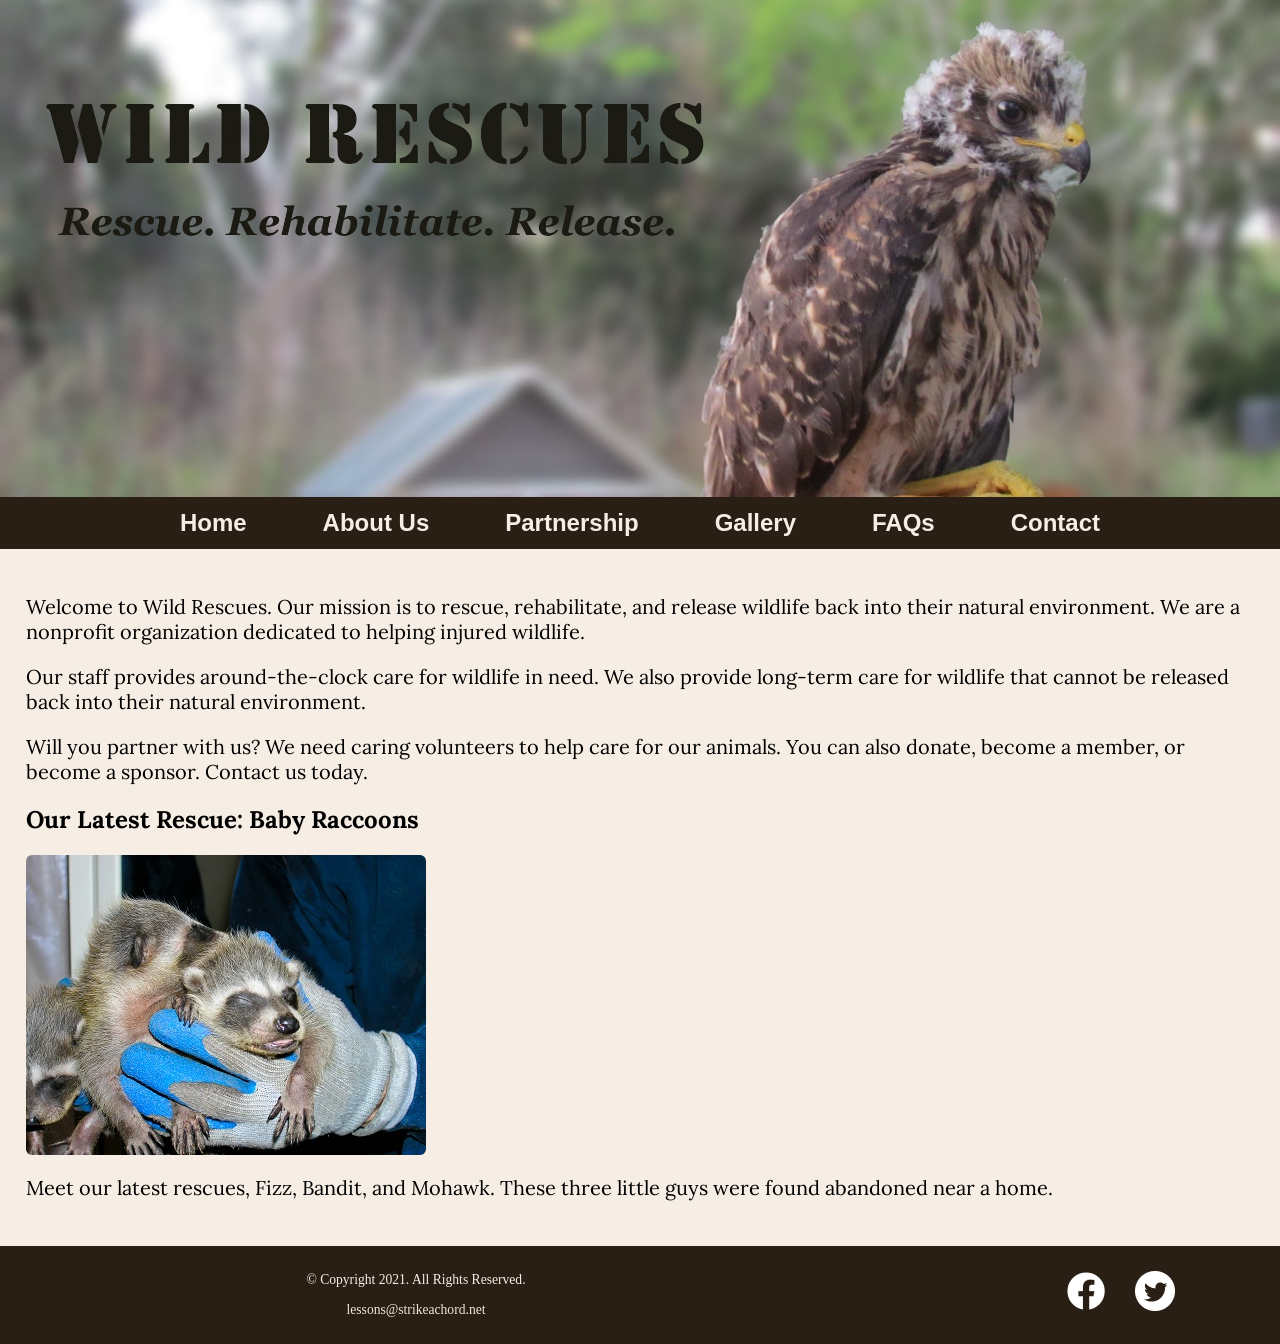
<file: index.html>
<!DOCTYPE html>
<!-- 
	Zacheriah Garcia
	index.html
	October 28, 2026
 -->
<html lang="en">
<head>
	<title>Wildlife Rescue | Wild Rescues</title>
	<meta charset="utf-8">
	<link rel="stylesheet" href="css/styles.min.css">
	<meta name="viewport" content="width=device-width, initial-scale=1.0">
	<meta name="description" content="Wild Rescues is a local nonprofit organization dedicated to helping injured, neglected, or orphaned wildlife.">
	<link href="https://fonts.googleapis.com/css2?family=Emblema+One&family=Lora:wght@400..700&display=swap" rel="stylesheet">
	<link rel="shortcut icon" href="images/favicon.ico">
	<link rel="icon" type="image/png" sizes="32x32" href="images/favicon-32.png">
	<link rel="apple-touch-icon" sizes="180x180" href="images/apple-touch-icon.png">
	<link rel="icon" sizes="192x192" href="images/android-chrome-192.png">
</head>
	
<body>

	<!-- Skip to COntent Link -->
	<a class="skip" href="#content">Skip to Content</a>

	<div id="wrapper">
	
		<!-- Mobile Nav -->
		<nav class="mobile-nav">
			<div id="nav-links">
				<a href="index.html">Home</a>
				<a href="about.html">About Us</a>
				<a href="partnership.html">Partnership</a>
				<a href="gallery.html">Gallery</a>
				<a href="faqs.html">FAQs</a>
				<a href="contact.html">Contact</a>
			</div>
			<a class="nav-icon" onclick="hamburger()">
				<div id="icon">&#9776;</div>
			</a>
		</nav>

		<header>
				<div class="tab-desk">
					<a href="index.html"><img src="images/baby-hawk.jpg" alt="rescued baby hawk"></a>
				</div>		
				
				<div class="mobile">
					<h1>&#128062; Wild Rescues</h1>
					<h3>Rescue. Rehabilitate. Release.</h3>
				</div>
		</header>
		
		<nav class="tab-desk">
				<ul>
					<li><a href="index.html">Home</a></li> 
					<li><a href="about.html">About Us</a></li>
					<li><a href="partnership.html">Partnership</a></li>
					<li><a href="gallery.html">Gallery</a></li>
					<li><a href="faqs.html">FAQs</a></li>
					<li><a href="contact.html">Contact</a></li>
				</ul>
		</nav>
		
		<!-- Use the main area to add the main content to the webpage -->
		<main id="content">
		
			<div id="welcome">
				<p>Welcome to Wild Rescues. Our mission is to rescue, rehabilitate, and release wildlife back into their natural environment. We are a nonprofit organization dedicated to helping injured wildlife.</p>
				
				<p>Our staff provides around-the-clock care for wildlife in need. We also provide long-term care for wildlife that cannot be released back into their natural environment.</p>
				
				<p>Will you partner with us? We need caring volunteers to help care for our animals. You can also donate, become a member, or become a sponsor. Contact us today.</p>
			</div>
			
			<div id="latest">
				<h2>Our Latest Rescue: Baby Raccoons</h2>
				<img src="images/baby-raccoons.jpg" alt="hands holding three baby raccoons" class="round">
				<p>Meet our latest rescues, Fizz, Bandit, and Mohawk. These three little guys were found abandoned near a home.</p>
			</div>
			
		</main>
		
	<footer>
		<div class="copyright">
			<p>&copy; Copyright 2021. All Rights Reserved.</p>
			<p><a href="mailto:lessons@strikeachord.net">lessons@strikeachord.net</a></p>
		</div>
		<div class="social">
			<a href="https://www.facebook.com/" target="_blank"><img src="images/facebook-logo.png" alt="Facebook logo"></a>
			<a href="https://x.com/" target="_blank"><img src="images/twitter-logo.png" alt="Twitter logo"></a>
		</div>
	</footer>

	</div>
	
	<script src="scripts/script.js"></script>
	
</body>

</html>
</file>
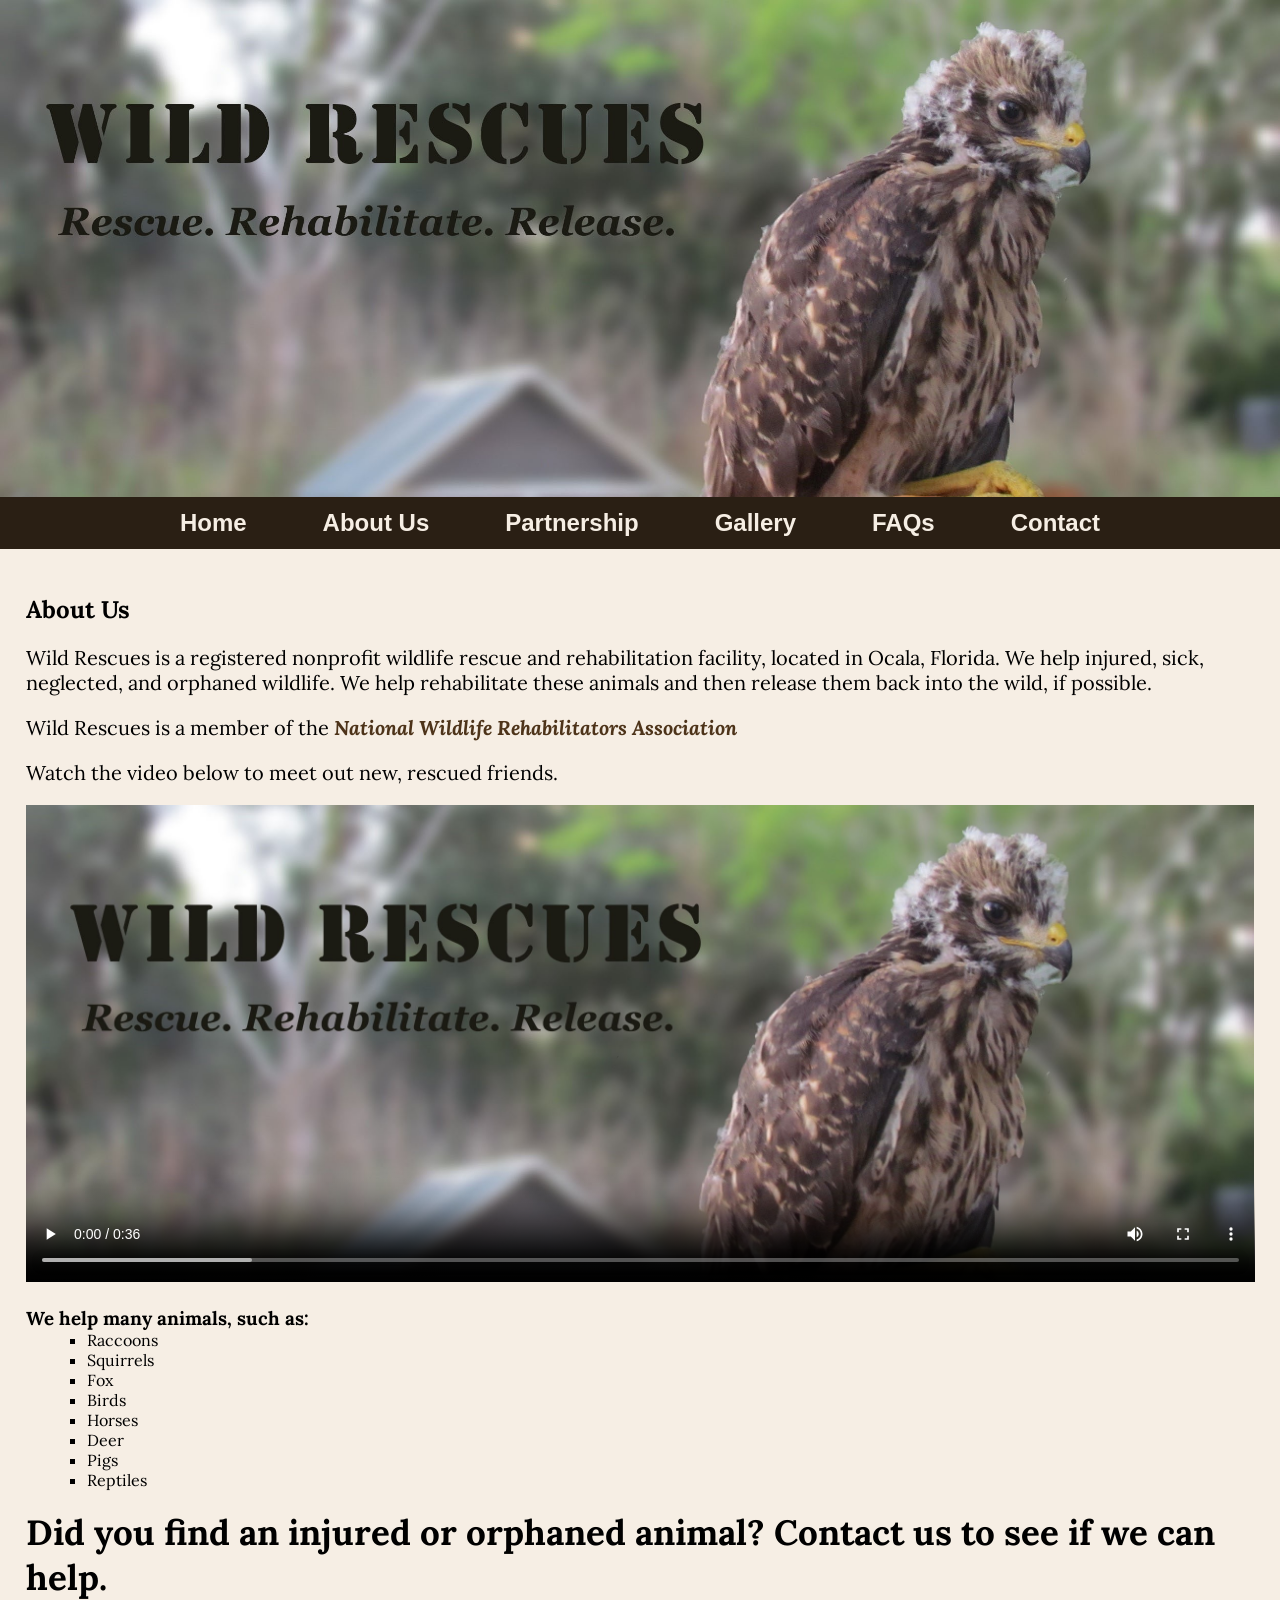
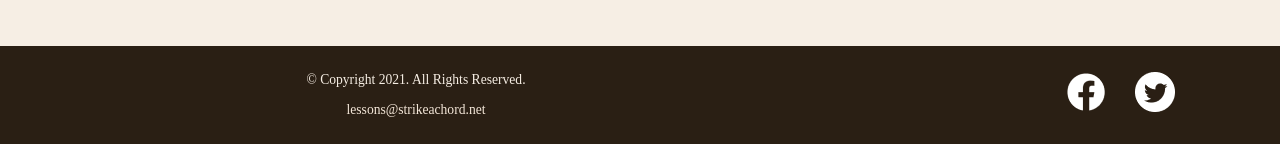
<file: about.html>
<!DOCTYPE html>
<!-- 
	Zacheriah Garcia
	about.html
	October 28, 2026
 -->
<html lang="en">
<head>
	<title>Rescue - Rehabilitate | Wild Rescues</title>
	<meta charset="utf-8">
	<link rel="stylesheet" href="css/styles.min.css">
	<meta name="viewport" content="width=device-width, initial-scale=1.0">
	<meta name="description" content="We help rehabilitate local wildlife, such as raccoons, squirrels, fox, birds, deer, horses, pigs, and reptiles.">
	<link href="https://fonts.googleapis.com/css2?family=Emblema+One&family=Lora:wght@400..700&display=swap" rel="stylesheet">
	<link rel="shortcut icon" href="images/favicon.ico">
	<link rel="icon" type="image/png" sizes="32x32" href="images/favicon-32.png">
	<link rel="apple-touch-icon" sizes="180x180" href="images/apple-touch-icon.png">
	<link rel="icon" sizes="192x192" href="images/android-chrome-192.png">
</head>
	
<body>

	<!-- Skip to COntent Link -->
	<a class="skip" href="#content">Skip to Content</a>

	<div id="wrapper">
	
		<!-- Mobile Nav -->
		<nav class="mobile-nav">
			<div id="nav-links">
				<a href="index.html">Home</a>
				<a href="about.html">About Us</a>
				<a href="partnership.html">Partnership</a>
				<a href="gallery.html">Gallery</a>
				<a href="faqs.html">FAQs</a>
				<a href="contact.html">Contact</a>
			</div>
			<a class="nav-icon" onclick="hamburger()">
				<div id="icon">&#9776;</div>
			</a>
		</nav>
		
		<header>
				<div class="tab-desk">
					<a href="index.html"><img src="images/baby-hawk.jpg" alt="rescued baby hawk"></a>
				</div>		
				
				<div class="mobile">
					<h1>&#128062; Wild Rescues</h1>
					<h3>Rescue. Rehabilitate. Release.</h2>
				</div>
		</header>
		
		<nav class="tab-desk">
			<ul>
				<li><a href="index.html">Home</a></li> 
				<li><a href="about.html">About Us</a></li>
				<li><a href="partnership.html">Partnership</a></li>
				<li><a href="gallery.html">Gallery</a></li>
				<li><a href="faqs.html">FAQs</a></li>
				<li><a href="contact.html">Contact</a></li>
			</ul>
		</nav>
		
		<!-- Use the main area to add the main content to the webpage -->
		<main id="content">
			
			<div id="info">
			
				<h2>About Us</h2>
				<p>Wild Rescues is a registered nonprofit wildlife rescue and rehabilitation facility, located in Ocala, Florida. We help injured, sick, neglected, and orphaned wildlife. We help rehabilitate these animals and then release them back into the wild, if possible.</p>
				<p>Wild Rescues is a member of the <a class="link" href="https://www.nwrawildlife.org/">National Wildlife Rehabilitators Association</a></p>
				
				<p>Watch the video below to meet out new, rescued friends.</p>
				
				<video controls poster="images/baby-hawk.jpg">
					<source src="media/wildrescues.mp4" type="video/mp4">
					<source src="media/wildrescues.webm" type="video/webm">
					<track src="media/captions.vtt" kind="captions" srclang="en" label="Captions">
					<track src="media/descriptions.vtt" kind="descriptions" srclang="en" label="English Descriptions">
					<p>Your browser does not support video elements.</p>
				</video>
				
				<h3>We help many animals, such as:</h3>
				<ul>
					<li>Raccoons</li>
					<li>Squirrels</li>
					<li>Fox</li>
					<li>Birds</li>
					<li>Horses</li>
					<li>Deer</li>
					<li>Pigs</li>
					<li>Reptiles</li>
				</ul>
				
				<p><span class="action">Did you find an injured or orphaned animal? Contact us to see if we can help.</span></p>
				
			</div>
			
		</main>
		
	<footer>
		<div class="copyright">
			<p>&copy; Copyright 2021. All Rights Reserved.</p>
			<p><a href="mailto:lessons@strikeachord.net">lessons@strikeachord.net</a></p>
		</div>
		<div class="social">
			<a href="https://www.facebook.com/" target="_blank"><img src="images/facebook-logo.png" alt="Facebook logo"></a>
			<a href="https://x.com/" target="_blank"><img src="images/twitter-logo.png" alt="Twitter logo"></a>
		</div>
	</footer>

	</div>	
	
	<script src="scripts/script.js"></script>
	
</body>

</html>
</file>
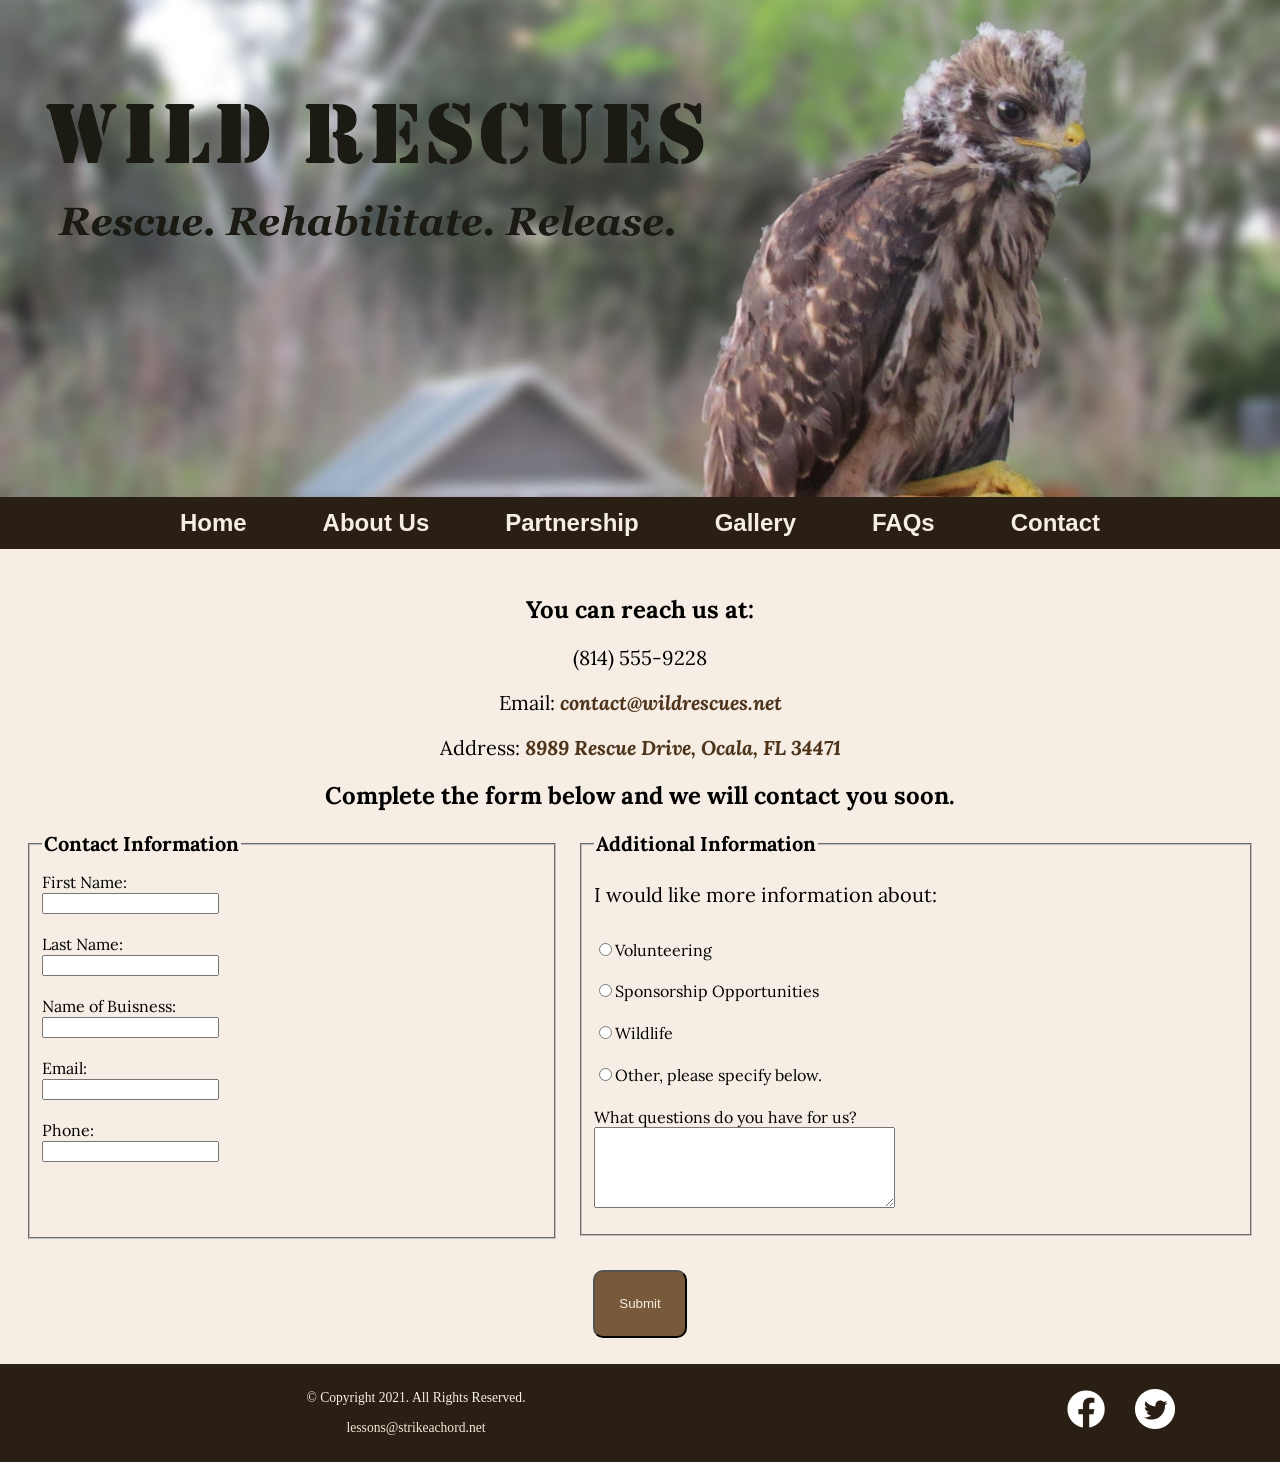
<file: contact.html>
<!DOCTYPE html>
<!-- 
	Zacheriah Garcia
	contact.html
	October 28, 2026
 -->
<html lang="en">
<head>
	<title>Contact Us – Location | Wild Rescues</title>
	<meta charset="utf-8">
	<link rel="stylesheet" href="css/styles.min.css">
	<meta name="viewport" content="width=device-width, initial-scale=1.0">
	<meta name="description" content="Contact us at (814)555-8989 or visit us at 8989 Rescue Drive, Ocala, FL for more information.">
	<link href="https://fonts.googleapis.com/css2?family=Emblema+One&family=Lora:wght@400..700&display=swap" rel="stylesheet">
	<link rel="shortcut icon" href="images/favicon.ico">
	<link rel="icon" type="image/png" sizes="32x32" href="images/favicon-32.png">
	<link rel="apple-touch-icon" sizes="180x180" href="images/apple-touch-icon.png">
	<link rel="icon" sizes="192x192" href="images/android-chrome-192.png">
</head>
	
<body>

	<!-- Skip to COntent Link -->
	<a class="skip" href="#content">Skip to Content</a>

	<div id="wrapper">
	
		<!-- Mobile Nav -->
		<nav class="mobile-nav">
			<div id="nav-links">
				<a href="index.html">Home</a>
				<a href="about.html">About Us</a>
				<a href="partnership.html">Partnership</a>
				<a href="gallery.html">Gallery</a>
				<a href="faqs.html">FAQs</a>
				<a href="contact.html">Contact</a>
			</div>
			<a class="nav-icon" onclick="hamburger()">
				<div id="icon">&#9776;</div>
			</a>
		</nav>

		<header>
				<div class="tab-desk">
					<a href="index.html"><img src="images/baby-hawk.jpg" alt="rescued baby hawk"></a>
				</div>		
				
				<div class="mobile">
					<h1>&#128062; Wild Rescues</h1>
					<h3>Rescue. Rehabilitate. Release.</h3>
				</div>
		</header>
		
		<nav class="tab-desk">
			<ul>
				<li><a href="index.html">Home</a></li> 
				<li><a href="about.html">About Us</a></li>
				<li><a href="partnership.html">Partnership</a></li>
				<li><a href="gallery.html">Gallery</a></li>
				<li><a href="faqs.html">FAQs</a></li>
				<li><a href="contact.html">Contact</a></li>
			</ul>
		</nav>
		
		<!-- Use the main area to add the main content to the webpage -->
		<main id="content">
			
			<div id="contact">
				<h2>You can reach us at:</h2>
				<p class="tel-link round mobile"><a href="tel:8145558989">(814) 555-8989</a></p>
				<p class="tab-desk">(814) 555-9228</p>
				<p>Email: <a class="link" href="mailto:contact@wildrescues.net">contact@wildrescues.net</a></p>
				<p>Address: <a class="link" href="https://maps.app.goo.gl/7LwmPwfmeMLRzdjg7">8989 Rescue Drive, Ocala, FL 34471</a></p>
			</div>
			
			<div id="form">
				<h2>Complete the form below and we will contact you soon.</h2>
					<form class="form-grid"><!-- Start Form -->
						<fieldset>
							<legend>Contact Information</legend>
								<label for="fName">First Name:</label>
								<input type="text" name="fName" id="fName">
								
								<label for="lName">Last Name:</label>
								<input type="text" name="lName" id="lName">
								
								<label for="bName">Name of Buisness:</label>
								<input type="text" name="bName" id="bName">
								
								<label for="email">Email:</label>
								<input type="email" name="email" id="email">
								
								<label for="phone">Phone:</label>
								<input type="tel" name="phone" id="phone">
						</fieldset>
						
						<fieldset>
							<legend>Additional Information</legend>
								<p>I would like more information about:</p>
									<label for="vol"><input type="radio" name="info" id="vol" value="Volunteering">Volunteering</label>
									
									<label for="sponsor"><input type="radio" name="info" id="sponsor" value="Sponsorship Opportunities">Sponsorship Opportunities</label>
									
									<label for="wild"><input type="radio" name="info" id="wild" value="Wildlife">Wildlife</label>
									
									<label for="other"><input type="radio" name="info" id="other" value="other">Other, please specify below.</label>
									
									<label for="questions">What questions do you have for us?</label>
									<textarea name="questions" id="questions" rows="5" cols="35"></textarea>
						</fieldset>
						
						<input type="submit" id="submit" value="Submit" class="btn">
					</form>
			</div>
			
		</main>
		
	<footer>
		<div class="copyright">
			<p>&copy; Copyright 2021. All Rights Reserved.</p>
			<p><a href="mailto:lessons@strikeachord.net">lessons@strikeachord.net</a></p>
		</div>
		<div class="social">
			<a href="https://www.facebook.com/" target="_blank"><img src="images/facebook-logo.png" alt="Facebook logo"></a>
			<a href="https://x.com/" target="_blank"><img src="images/twitter-logo.png" alt="Twitter logo"></a>
		</div>
	</footer>

	</div>	
	
	<script src="scripts/script.js"></script>
	
</body>

</html>
</file>
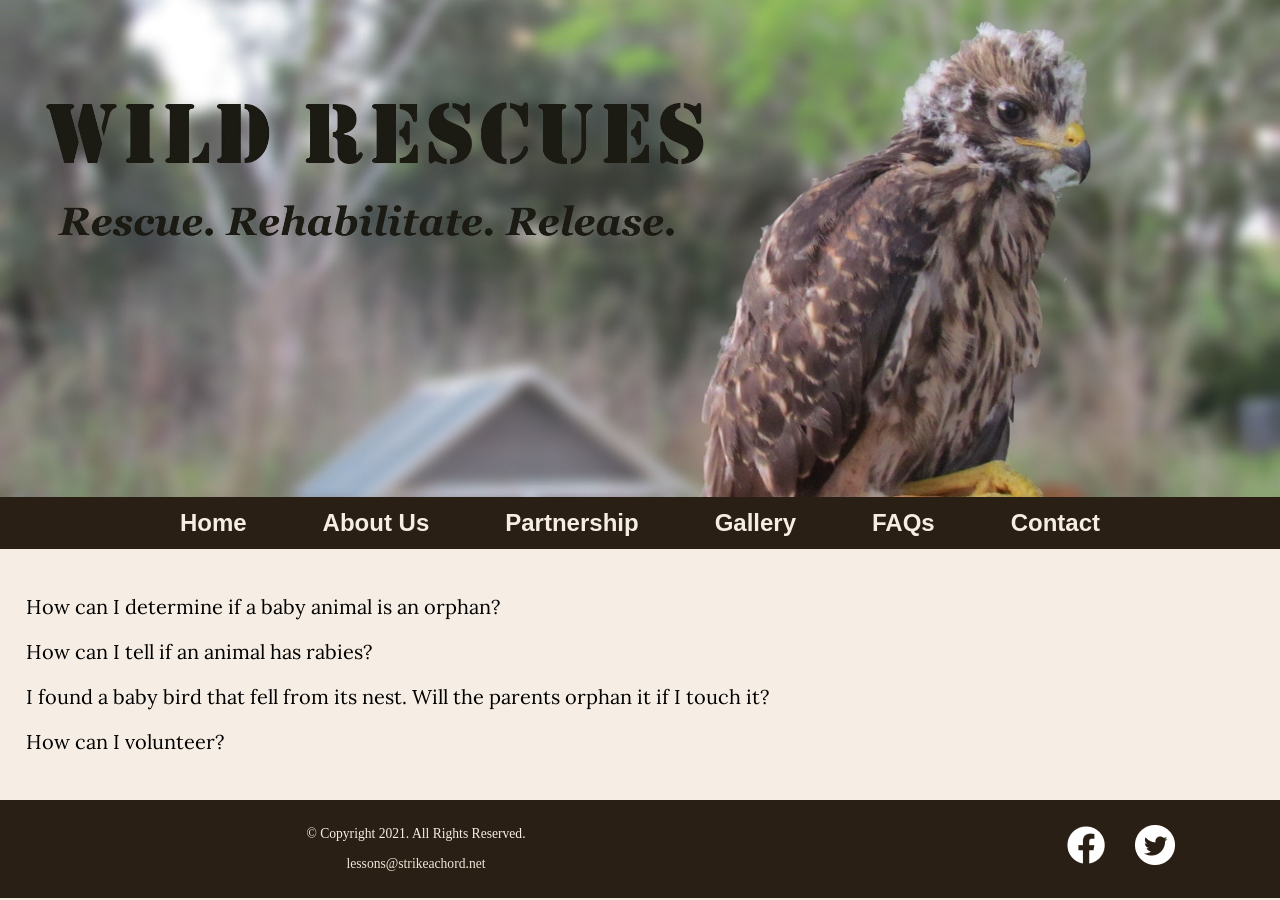
<file: faqs.html>
<!DOCTYPE html>
<!-- 
	Zacheriah Garcia
	faqs.html
	October 28, 2026
 -->
<html lang="en">
<head>
	<title>FAQs | Wild Rescues</title>
	<meta charset="utf-8">
	<link rel="stylesheet" href="css/styles.min.css">
	<meta name="viewport" content="width=device-width, initial-scale=1.0">
	<meta name="description" content="Get answers to our most frequently asked questions.">
	<link href="https://fonts.googleapis.com/css2?family=Emblema+One&family=Lora:wght@400..700&display=swap" rel="stylesheet">
	<link rel="shortcut icon" href="images/favicon.ico">
	<link rel="icon" type="image/png" sizes="32x32" href="images/favicon-32.png">
	<link rel="apple-touch-icon" sizes="180x180" href="images/apple-touch-icon.png">
	<link rel="icon" sizes="192x192" href="images/android-chrome-192.png">
</head>
	
<body>

	<!-- Skip to COntent Link -->
	<a class="skip" href="#content">Skip to Content</a>

	<div id="wrapper">
	
		<!-- Mobile Nav -->
		<nav class="mobile-nav">
			<div id="nav-links">
				<a href="index.html">Home</a>
				<a href="about.html">About Us</a>
				<a href="partnership.html">Partnership</a>
				<a href="gallery.html">Gallery</a>
				<a href="faqs.html">FAQs</a>
				<a href="contact.html">Contact</a>
			</div>
			<a class="nav-icon" onclick="hamburger()">
				<div id="icon">&#9776;</div>
			</a>
		</nav>

		<header>
				<div class="tab-desk">
					<a href="index.html"><img src="images/baby-hawk.jpg" alt="rescued baby hawk"></a>
				</div>		
				
				<div class="mobile">
					<h1>&#128062; Wild Rescues</h1>
					<h3>Rescue. Rehabilitate. Release.</h3>
				</div>
		</header>
		
		<nav class="tab-desk">
			<ul>
				<li><a href="index.html">Home</a></li> 
				<li><a href="about.html">About Us</a></li>
				<li><a href="partnership.html">Partnership</a></li>
				<li><a href="gallery.html">Gallery</a></li>
				<li><a href="faqs.html">FAQs</a></li>
				<li><a href="contact.html">Contact</a></li>
			</ul>
		</nav>
		
		<!-- Use the main area to add the main content to the webpage -->
		<main id="content">
			
			<div id="questions">
				<p onclick="ans1()">How can I determine if a baby animal is an orphan?</p>
				<p onclick="ans2()">How can I tell if an animal has rabies?</p>
				<p onclick="ans3()">I found a baby bird that fell from its nest. Will the parents orphan it if I touch it?</p>
				<p onclick="ans4()">How can I volunteer?</p>
			</div>
			
			<div id="answer">
				<h2>Answer:</h2>
				<p></p>
			</div>
			
		</main>
		
	<footer>
		<div class="copyright">
			<p>&copy; Copyright 2021. All Rights Reserved.</p>
			<p><a href="mailto:lessons@strikeachord.net">lessons@strikeachord.net</a></p>
		</div>
		<div class="social">
			<a href="https://www.facebook.com/" target="_blank"><img src="images/facebook-logo.png" alt="Facebook logo"></a>
			<a href="https://x.com/" target="_blank"><img src="images/twitter-logo.png" alt="Twitter logo"></a>
		</div>
	</footer>
		
	</div>
	
	<script src="scripts/script.js"></script>
	
</body>

</html>
</file>
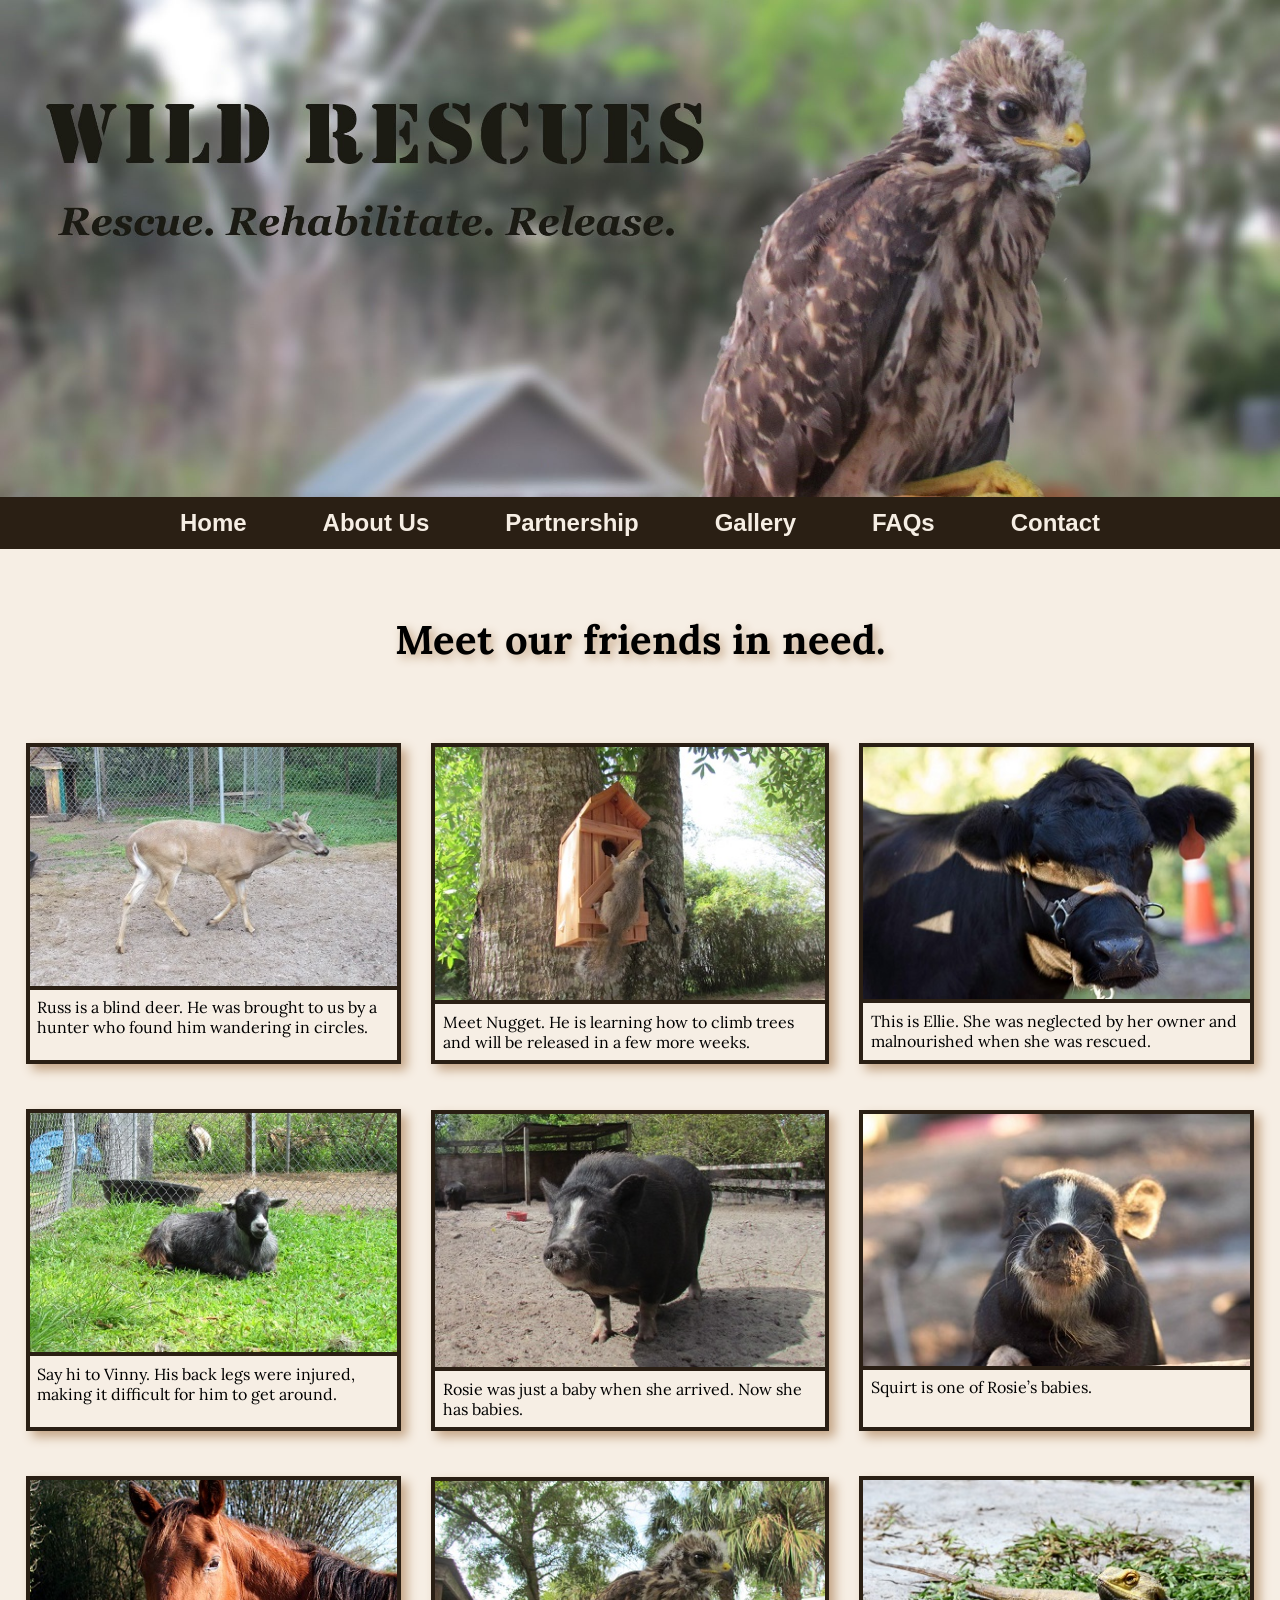
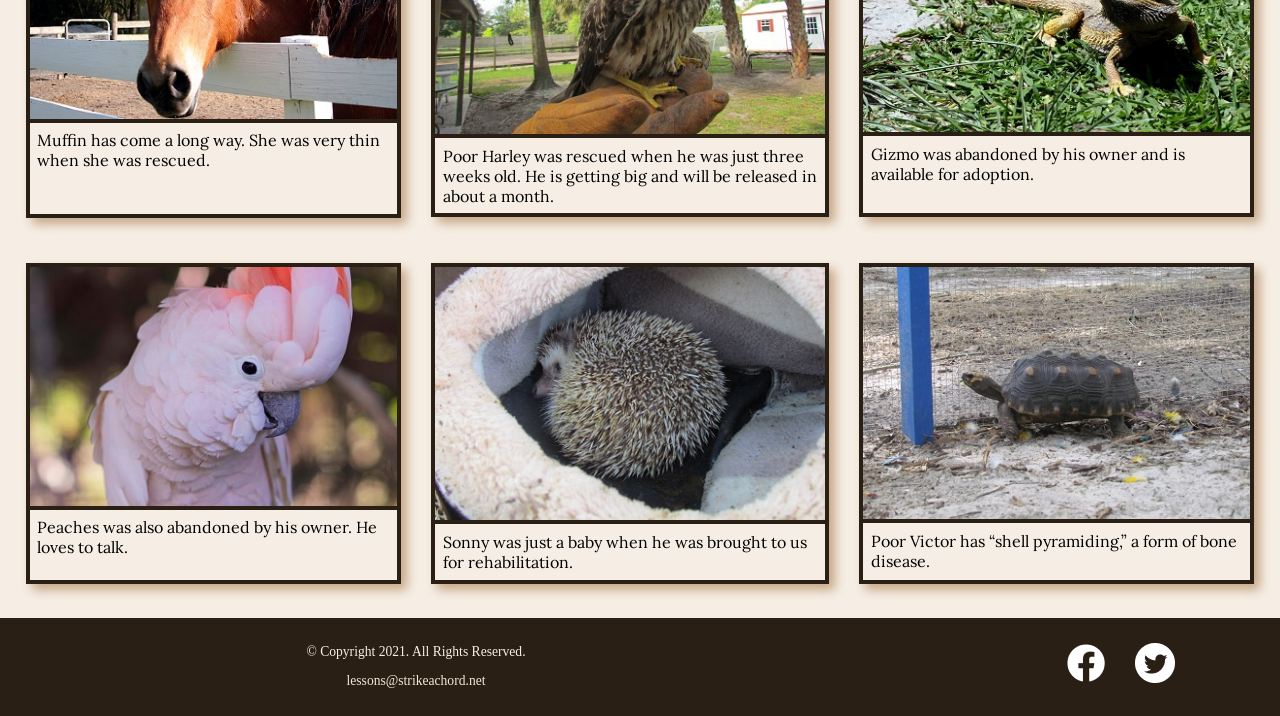
<file: gallery.html>
<!DOCTYPE html>
<!-- 
	Zacheriah Garcia
	gallery.html
	October 28, 2026
 -->
<html lang="en">
<head>
	<title>Gallery | Wild Rescues</title>
	<meta charset="utf-8">
	<link rel="stylesheet" href="css/styles.min.css">
	<meta name="viewport" content="width=device-width, initial-scale=1.0">
	<meta name="description" content="Meet our rescued friends. We have horses, goats, squirrels, pigs, deer, cows, rabbits, birds, turtles, and many more.">
	<link href="https://fonts.googleapis.com/css2?family=Emblema+One&family=Lora:wght@400..700&display=swap" rel="stylesheet">
	<link rel="shortcut icon" href="images/favicon.ico">
	<link rel="icon" type="image/png" sizes="32x32" href="images/favicon-32.png">
	<link rel="apple-touch-icon" sizes="180x180" href="images/apple-touch-icon.png">
	<link rel="icon" sizes="192x192" href="images/android-chrome-192.png">
</head>
	
<body>

	<!-- Skip to COntent Link -->
	<a class="skip" href="#content">Skip to Content</a>

	<div id="wrapper">
	
		<!-- Mobile Nav -->
		<nav class="mobile-nav">
			<div id="nav-links">
				<a href="index.html">Home</a>
				<a href="about.html">About Us</a>
				<a href="partnership.html">Partnership</a>
				<a href="gallery.html">Gallery</a>
				<a href="faqs.html">FAQs</a>
				<a href="contact.html">Contact</a>
			</div>
			<a class="nav-icon" onclick="hamburger()">
				<div id="icon">&#9776;</div>
			</a>
		</nav>

		<header>
				<div class="tab-desk">
					<a href="index.html"><img src="images/baby-hawk.jpg" alt="rescued baby hawk"></a>
				</div>		
				
				<div class="mobile">
					<h1>&#128062; Wild Rescues</h1>
					<h3>Rescue. Rehabilitate. Release.</h3>
				</div>
		</header>
		
		<nav class="tab-desk">
			<ul>
				<li><a href="index.html">Home</a></li> 
				<li><a href="about.html">About Us</a></li>
				<li><a href="partnership.html">Partnership</a></li>
				<li><a href="gallery.html">Gallery</a></li>
				<li><a href="faqs.html">FAQs</a></li>
				<li><a href="contact.html">Contact</a></li>
			</ul>
		</nav>
		
		<!-- Use the main area to add the main content to the webpage -->
		<main class="grid" id="content">
			
			<aside>
				<p>Meet our friends in need.</p>
			</aside>
			
				<figure> <!-- Figure Element 1 -->
					<img src="images/blind-deer.jpg" alt="blind deer">
					<figcaption>Russ is a blind deer. He was brought to us by a hunter who found him wandering in circles.</figcaption>
				</figure>
				
				<figure> <!-- Figure Element 2 -->
					<img src="images/baby-squirrel.jpg" alt="baby squirrel on a tree house">
					<figcaption>Meet Nugget. He is learning how to climb trees and will be released in a few more weeks.</figcaption>
				</figure>
				
				<figure> <!-- Figure Element 3 -->
					<img src="images/cow.jpg" alt="face of a cow">
					<figcaption>This is Ellie. She was neglected by her owner and malnourished when she was rescued.</figcaption>
				</figure>
				
				<figure> <!-- Figure Element 4 -->
					<img src="images/goat.jpg" alt="goat laying in the grass">
					<figcaption>Say hi to Vinny. His back legs were injured, making it difficult for him to get around.</figcaption>
				</figure>
				
				<figure> <!-- Figure Element 5 -->
					<img src="images/pig.jpg" alt="pig standing">
					<figcaption>Rosie was just a baby when she arrived. Now she has babies.</figcaption>
				</figure>
				
				<figure> <!-- Figure Element 6 -->
					<img src="images/baby-pig.jpg" alt="pig standing">
					<figcaption>Squirt is one of Rosie’s babies.</figcaption>
				</figure>
				
				<figure> <!-- Figure Element 7 -->
					<img src="images/horse.jpg" alt="face of a horse">
					<figcaption>Muffin has come a long way. She was very thin when she was rescued.</figcaption>
				</figure>
				
				<figure> <!-- Figure Element 8 -->
					<img src="images/hawk.jpg" alt="baby hawk">
					<figcaption>Poor Harley was rescued when he was just three weeks old. He is getting big and will be released in about a month.</figcaption>
				</figure>
				
				<figure> <!-- Figure Element 9 -->
					<img src="images/bearded-dragon.jpg" alt="bearded dragon">
					<figcaption>Gizmo was abandoned by his owner and is available for adoption.</figcaption>
				</figure>
				
				<figure> <!-- Figure Element 10 -->
					<img src="images/bird.jpg" alt="cockatoo">
					<figcaption>Peaches was also abandoned by his owner. He loves to talk.</figcaption>
				</figure>
				
				<figure> <!-- Figure Element 11 -->
					<img src="images/hedgehog.jpg" alt="hedgehog">
					<figcaption>Sonny was just a baby when he was brought to us for rehabilitation.</figcaption>
				</figure>
				
				<figure> <!-- Figure Element 12 -->
					<img src="images/tortoise-pyramid.jpg" alt="tortoise with shell pyramiding">
					<figcaption>Poor Victor has “shell pyramiding,” a form of bone disease.</figcaption>
				</figure>
			
		</main>
		
	<footer>
		<div class="copyright">
			<p>&copy; Copyright 2021. All Rights Reserved.</p>
			<p><a href="mailto:lessons@strikeachord.net">lessons@strikeachord.net</a></p>
		</div>
		<div class="social">
			<a href="https://www.facebook.com/" target="_blank"><img src="images/facebook-logo.png" alt="Facebook logo"></a>
			<a href="https://x.com/" target="_blank"><img src="images/twitter-logo.png" alt="Twitter logo"></a>
		</div>
	</footer>
		
	</div>
	
	<script src="scripts/script.js"></script>
	
</body>

</html>
</file>
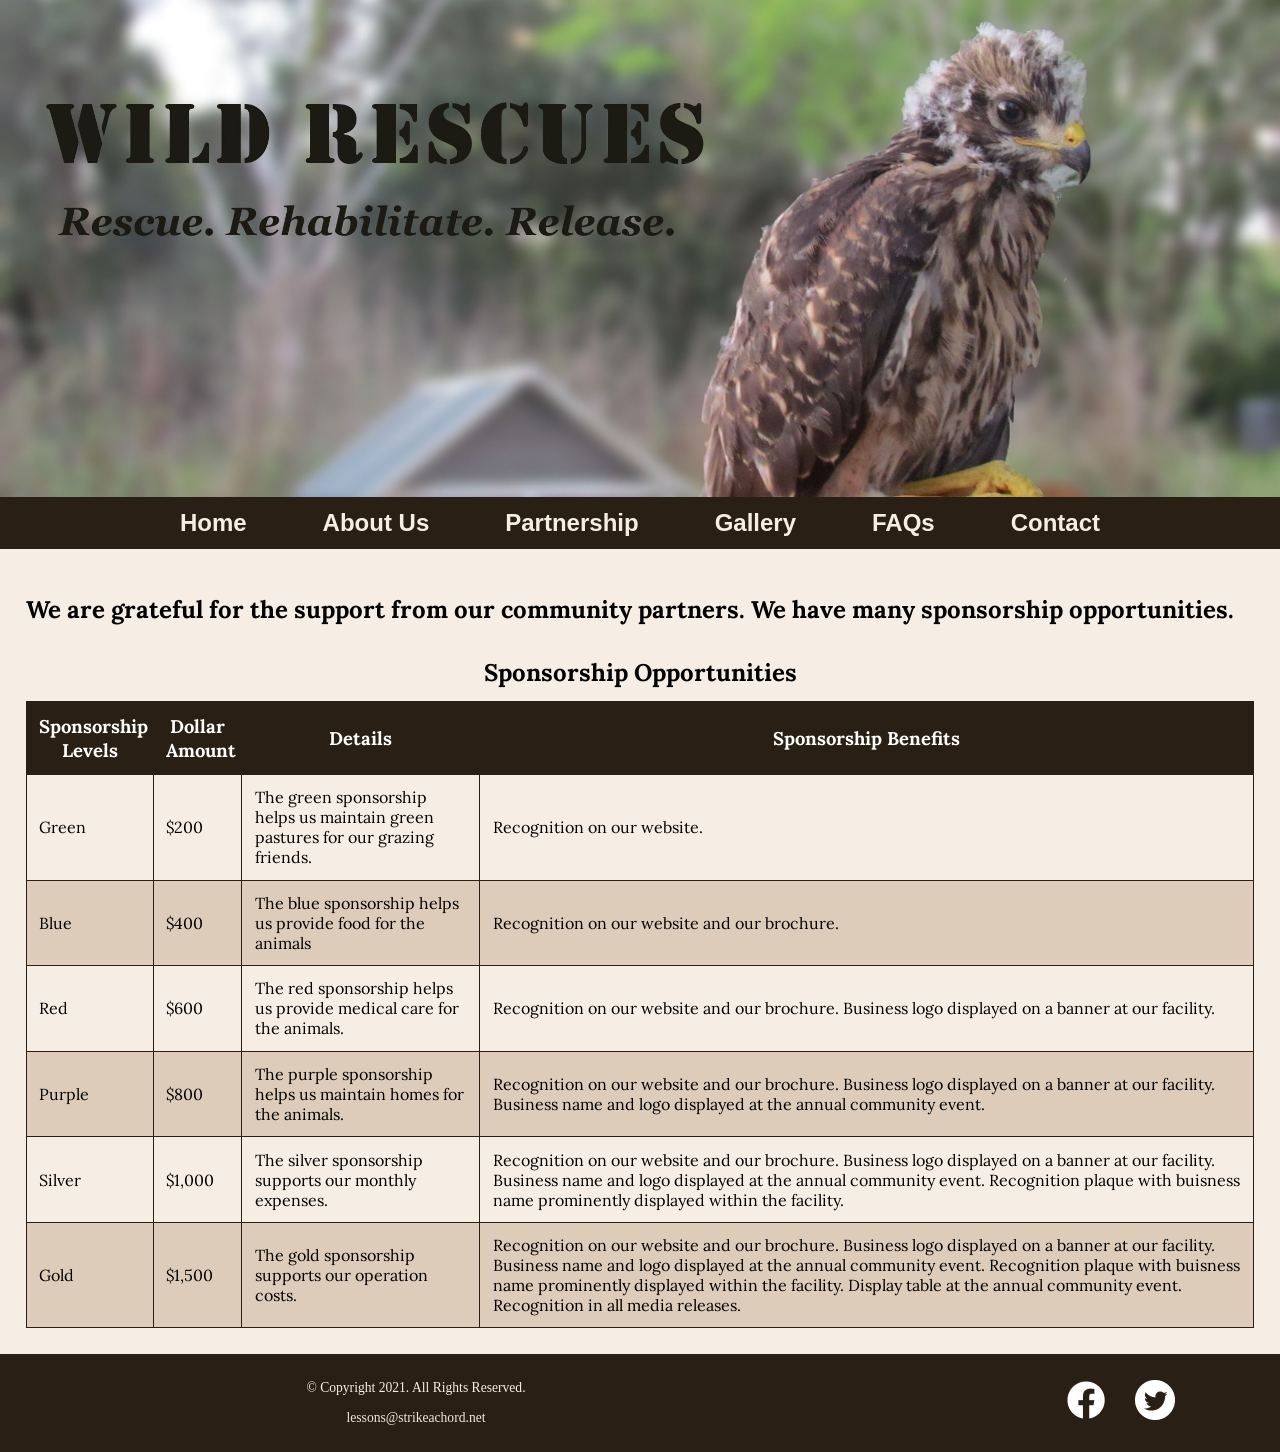
<file: partnership.html>
<!DOCTYPE html>
<!-- 
	Zacheriah Garcia
	partnership.html
	October 28, 2026
 -->
<html lang="en">
<head>
	<title>Sponsorship | Wild Rescues</title>
	<meta charset="utf-8">
	<link rel="stylesheet" href="css/styles.min.css">
	<meta name="viewport" content="width=device-width, initial-scale=1.0">
	<meta name="description" content="Partner with us. We have several sponsorship opportunities available.">
	<link href="https://fonts.googleapis.com/css2?family=Emblema+One&family=Lora:wght@400..700&display=swap" rel="stylesheet">
	<link rel="shortcut icon" href="images/favicon.ico">
	<link rel="icon" type="image/png" sizes="32x32" href="images/favicon-32.png">
	<link rel="apple-touch-icon" sizes="180x180" href="images/apple-touch-icon.png">
	<link rel="icon" sizes="192x192" href="images/android-chrome-192.png">
</head>
	
<body>

	<!-- Skip to COntent Link -->
	<a class="skip" href="#content">Skip to Content</a>

	<div id="wrapper">
	
		<!-- Mobile Nav -->
		<nav class="mobile-nav">
			<div id="nav-links">
				<a href="index.html">Home</a>
				<a href="about.html">About Us</a>
				<a href="partnership.html">Partnership</a>
				<a href="gallery.html">Gallery</a>
				<a href="faqs.html">FAQs</a>
				<a href="contact.html">Contact</a>
			</div>
			<a class="nav-icon" onclick="hamburger()">
				<div id="icon">&#9776;</div>
			</a>
		</nav>

		<header>
				<div class="tab-desk">
					<a href="index.html"><img src="images/baby-hawk.jpg" alt="rescued baby hawk"></a>
				</div>		
				
				<div class="mobile">
					<h1>&#128062; Wild Rescues</h1>
					<h3>Rescue. Rehabilitate. Release.</h3>
				</div>
		</header>
		
		<nav class="tab-desk">
			<ul>
				<li><a href="index.html">Home</a></li> 
				<li><a href="about.html">About Us</a></li>
				<li><a href="partnership.html">Partnership</a></li>
				<li><a href="gallery.html">Gallery</a></li>
				<li><a href="faqs.html">FAQs</a></li>
				<li><a href="contact.html">Contact</a></li>
			</ul>
		</nav>
		
		<!-- Use the main area to add the main content to the webpage -->
		<main id="content">
			<h2>We are grateful for the support from our community partners. We have many sponsorship opportunities.</h2>
				<div class="mobile-tablet">
					<h3>Sponsorship Levels</h3>
					<p>Green: $200</p>
					<p>Blue: $400</p>
					<p>Red: $600</p>
					<p>Purple: $800</p>
					<p>Silver: $1,000</p>
					<p>Gold: $1,500</p>
					<p>Each sponsorship supports our animals and operations. Business recognition is given at every sponsorship level. Contact us today to become a sponsor.</p>
				</div>
				
				<div id="partner" class="desktop">
					<table>
						<caption>Sponsorship Opportunities</caption>
							<tr><!-- Row 1 -->
								<th>Sponsorship Levels</th>
								<th>Dollar Amount</th>
								<th>Details</th>
								<th>Sponsorship Benefits</th>
							</tr>
							<tr><!-- Row 2 -->
								<td>Green</td>
								<td>$200</td>
								<td>The green sponsorship helps us maintain green pastures for our grazing friends.</td>
								<td>Recognition on our website.</td>
							</tr>
							<tr><!-- Row 3 -->
								<td>Blue</td>
								<td>$400</td>
								<td>The blue sponsorship helps us provide food for the animals</td>
								<td>Recognition on our website and our brochure.</td>
							</tr>
							<tr><!-- Row 4 -->
								<td>Red</td>
								<td>$600</td>
								<td>The red sponsorship helps us provide medical care for the animals.</td>
								<td>Recognition on our website and our brochure. Business logo displayed on a banner at our facility.</td>
							</tr>
							<tr><!-- Row 5 -->
								<td>Purple</td>
								<td>$800</td>
								<td>The purple sponsorship helps us maintain homes for the animals.</td>
								<td>Recognition on our website and our brochure. Business logo displayed on a banner at our facility. Business name and logo displayed at the annual community event.</td>
							</tr>
							<tr><!-- Row 6 -->
								<td>Silver</td>
								<td>$1,000</td>
								<td>The silver sponsorship supports our monthly expenses.</td>
								<td>Recognition on our website and our brochure. Business logo displayed on a banner at our facility. Business name and logo displayed at the annual community event. Recognition plaque with buisness name prominently displayed within the facility.</td>
							</tr>
							<tr><!-- Row 7 -->
								<td>Gold</td>
								<td>$1,500</td>
								<td>The gold sponsorship supports our operation costs.</td>
								<td>Recognition on our website and our brochure. Business logo displayed on a banner at our facility. Business name and logo displayed at the annual community event. Recognition plaque with buisness name prominently displayed within the facility. Display table at the annual community event. Recognition in all media releases.</td>
							</tr>
					</table>
				</div>
			
		</main>
		
	<footer>
		<div class="copyright">
			<p>&copy; Copyright 2021. All Rights Reserved.</p>
			<p><a href="mailto:lessons@strikeachord.net">lessons@strikeachord.net</a></p>
		</div>
		<div class="social">
			<a href="https://www.facebook.com/" target="_blank"><img src="images/facebook-logo.png" alt="Facebook logo"></a>
			<a href="https://x.com/" target="_blank"><img src="images/twitter-logo.png" alt="Twitter logo"></a>
		</div>
	</footer>
		
	</div>
	
	<script src="scripts/script.js"></script>
	
</body>

</html>
</file>
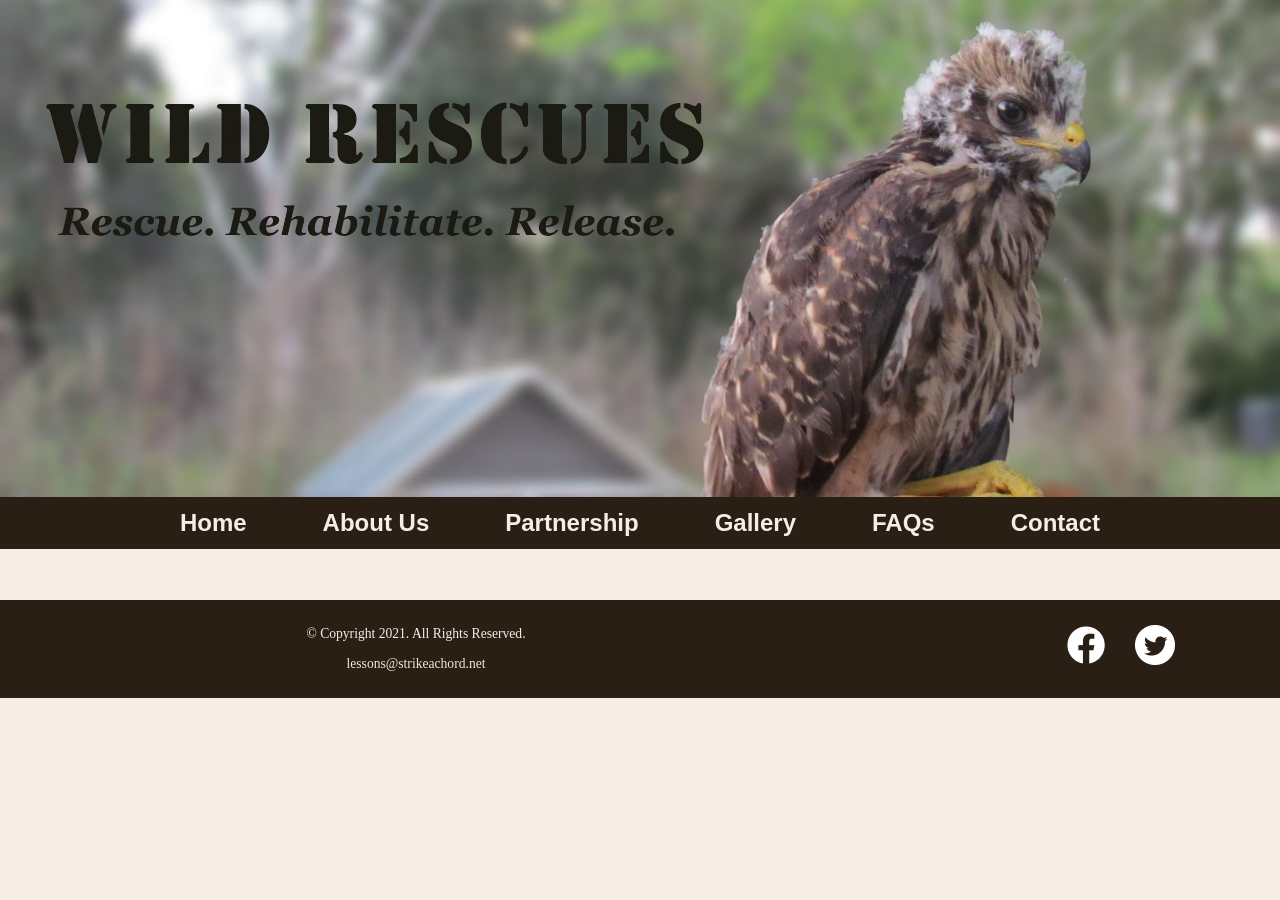
<file: template.html>
<!DOCTYPE html>
<!-- 
	Zacheriah Garcia
	template.html
	October 28, 2026
 -->
<html lang="en">
<head>
	<title>Wild Rescues: Template</title>
	<meta charset="utf-8">
	<link rel="stylesheet" href="css/styles.min.css">
	<meta name="viewport" content="width=device-width, initial-scale=1.0">
	<link href="https://fonts.googleapis.com/css2?family=Emblema+One&family=Lora:wght@400..700&display=swap" rel="stylesheet">
	<link rel="shortcut icon" href="images/favicon.ico">
	<link rel="icon" type="image/png" sizes="32x32" href="images/favicon-32.png">
	<link rel="apple-touch-icon" sizes="180x180" href="images/apple-touch-icon.png">
	<link rel="icon" sizes="192x192" href="images/android-chrome-192.png">
</head>
	
<body>

	<!-- Skip to COntent Link -->
	<a class="skip" href="#content">Skip to Content</a>

	<div id="wrapper">
	
		<!-- Mobile Nav -->
		<nav class="mobile-nav">
			<div id="nav-links">
				<a href="index.html">Home</a>
				<a href="about.html">About Us</a>
				<a href="partnership.html">Partnership</a>
				<a href="gallery.html">Gallery</a>
				<a href="faqs.html">FAQs</a>
				<a href="contact.html">Contact</a>
			</div>
			<a class="nav-icon" onclick="hamburger()">
				<div id="icon">&#9776;</div>
			</a>
		</nav>

		<header>
				<div class="tab-desk">
					<a href="index.html"><img src="images/baby-hawk.jpg" alt="rescued baby hawk"></a>
				</div>		
				
				<div class="mobile">
					<h1>&#128062; Wild Rescues</h1>
					<h3>Rescue. Rehabilitate. Release.</h3>
				</div>
		</header>
		
		<nav class="tab-desk">
			<ul>
				<li><a href="index.html">Home</a></li> 
				<li><a href="about.html">About Us</a></li>
				<li><a href="partnership.html">Partnership</a></li>
				<li><a href="gallery.html">Gallery</a></li>
				<li><a href="faqs.html">FAQs</a></li>
				<li><a href="contact.html">Contact</a></li>
			</ul>
		</nav>
		
		<!-- Use the main area to add the main content to the webpage -->
		<main id="content">
			
			<div>
			</div>
			
		</main>
		
	<footer>
		<div class="copyright">
			<p>&copy; Copyright 2021. All Rights Reserved.</p>
			<p><a href="mailto:lessons@strikeachord.net">lessons@strikeachord.net</a></p>
		</div>
		<div class="social">
			<a href="https://www.facebook.com/" target="_blank"><img src="images/facebook-logo.png" alt="Facebook logo"></a>
			<a href="https://x.com/" target="_blank"><img src="images/twitter-logo.png" alt="Twitter logo"></a>
		</div>
	</footer>
		
	</div>
	
	<script src="scripts/script.js"></script>
	
</body>

</html>
</file>
<file: css/styles.min.css>
body,header,nav,main,footer,img,h1,h3,ul,aside,figure,figcaption,video{margin:0;padding:0;border:0}body{background-color:#f6eee4}img,video{max-width:100%;display:block}.skip{position:absolute;left:-999px}.skip:focus{color:#fff;background-color:#2a1f14;text-decoration:none;padding:.5%;top:auto;left:auto;right:1px;z-index:1}.mobile,.mobile-tablet{display:block}.tab-desk,.desktop,#nav-links{display:none}header h1{padding:2%;text-align:center;font-family:"Emblema One",system-ui;margin:2% 0 0 3%;font-size:1.7em}header h3{padding:2%;text-align:center;font-family:"Lora",serif}nav{background-color:#2a1f14}.mobile-nav a{color:#fff;text-align:center;font-size:2em;text-decoration:none;padding:3%;display:block}.mobile-nav a.nav-icon{display:block;position:absolute;left:0;top:0;color:#f6eee4;padding:2%}.nav-icon div{height:40px;width:40px;color:#2a1f14}main{padding:2%;font-family:"Lora",serif}main p{font-size:1.25em}main h3{padding-top:2%}main ul{list-style-type:square}.link{color:#4d3319;text-decoration:none;font-weight:700;font-style:italic}.action{font-size:1.75em;font-weight:700;text-align:center}.round{border-radius:6px}aside{text-align:center;font-size:1.5em;font-weight:700;text-shadow:4px 4px 10px #c5a687}figure{border:4px solid #2a1f14;box-shadow:6px 6px 10px #c5a687;max-width:400px;margin:2% auto}figcaption{padding:2%;border-top:4px solid #2a1f14}#info ul{margin-left:10%}#contact,#form h2{text-align:center}.tel-link{background-color:#2a1f14;padding:2%;width:80%;margin:0 auto}.tel-link a{color:#f6eee4;text-decoration:none;font-weight:700}#questions p{cursor:pointer}#answer{text-align:center;font-weight:700;width:80%;margin:0 auto}#answer h2{display:none}fieldset,input,textarea{margin-bottom:2%}fieldset legend{font-weight:700;font-size:1.25em}label{display:block;padding-top:2%}#submit{margin:0 auto;display:block;background-color:#78593a;color:#f6eee4;padding:2%;border-radius:10px}footer{text-align:center;font-size:.85em;background-color:#2a1f14;color:#f6eee4;padding:1% 0%}footer a{color:#f3e6d8;text-decoration:none}.social img{display:inline-block;padding:4%}@media screen and (min-width:620px),print{.tab-desk,.desktop{display:block}.mobile,.mobile-tablet,.mobile-nav{display:none}nav ul{list-style-type:none;text-align:center}nav li{border-top:none;display:inline-block;font-size:1.25em;font-family:Verdana,Arial,sans-serif;font-weight:700}nav li a{padding:.5em;display:block;color:#f6eee4;text-decoration:none}.grid{display:grid;grid-template-columns:auto auto;grid-gap:10px}aside{grid-column:1 / span 2}table{border:1px solid #2a1f14;border-collapse:collapse;margin:0 auto}caption{font-size:1.5em;font-weight:700;padding:1%}th,td{border:1px solid #2a1f14;padding:1%}th{background-color:#2a1f14;color:#fff;font-size:1.15em}tr:nth-child(odd){background-color:#deccba}form{width:70%;margin:0 auto}footer{overflow:auto}.copyright{float:left;width:65%}.social{float:right;width:25%}}@media screen and (min-width:1921px){body{background:linear-gradient(#f6eee4,#78593a)}#wrapper{width:1920px;margin:0 auto}main{background-color:#f6eee4}.grid{grid-template-columns:auto auto auto auto}aside{grid-column:1 / span 4;font-size:3em}}@media print{body{background-color:#fff;color:#000}}@media screen and (min-width:1000px),print{nav li{font-size:1.5em}nav li a{padding:.5em 1.5em}nav li a:hover{color:#2a1f14;background-color:#f6eee4;opacity:.5}#info ul{margin-left:5%}.grid{grid-template-columns:auto auto auto;grid-gap:30px}aside{grid-column:1 / span 3;font-size:2em}form{width:auto}.form-grid{display:grid;grid-template-columns:auto auto;grid-gap:20px}.btn{grid-column:1 / span 2}}
</file>
